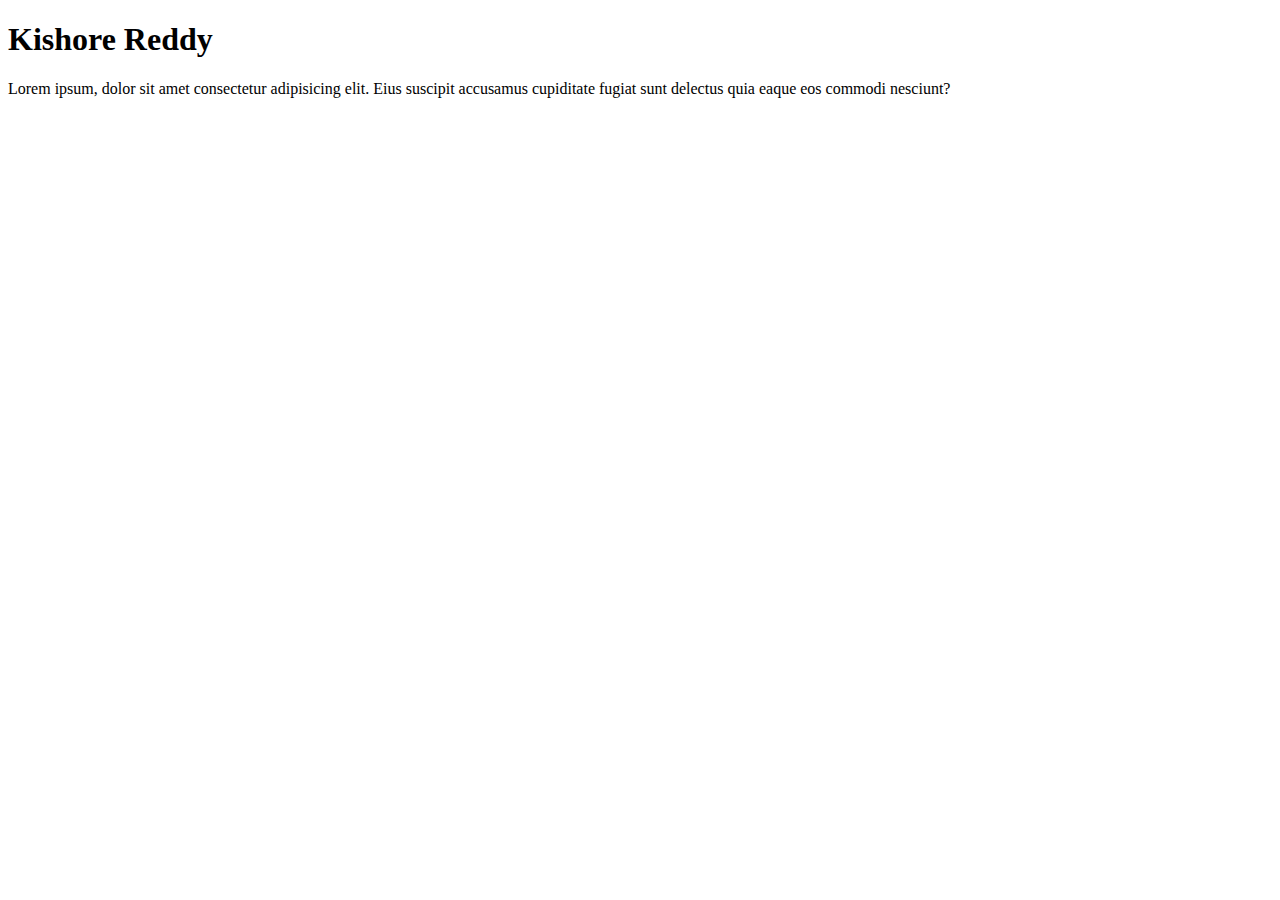
<file: index.html>
<!DOCTYPE html>
<html lang="en">
    <head>
        <meta charset="UTF-8">
        <meta name="viewport" content="width=device-width, initial-scale=1.0">
        <!-- <link rel="stylesheet" href="style.css"> -->
        <title>About CSS</title>
    </head>
    <body>
        <h1>Kishore Reddy</h1>
        <p>Lorem ipsum, dolor sit amet consectetur adipisicing elit. Eius suscipit accusamus cupiditate fugiat sunt delectus quia eaque eos commodi nesciunt?</p>
    </body>
</html>
</file>
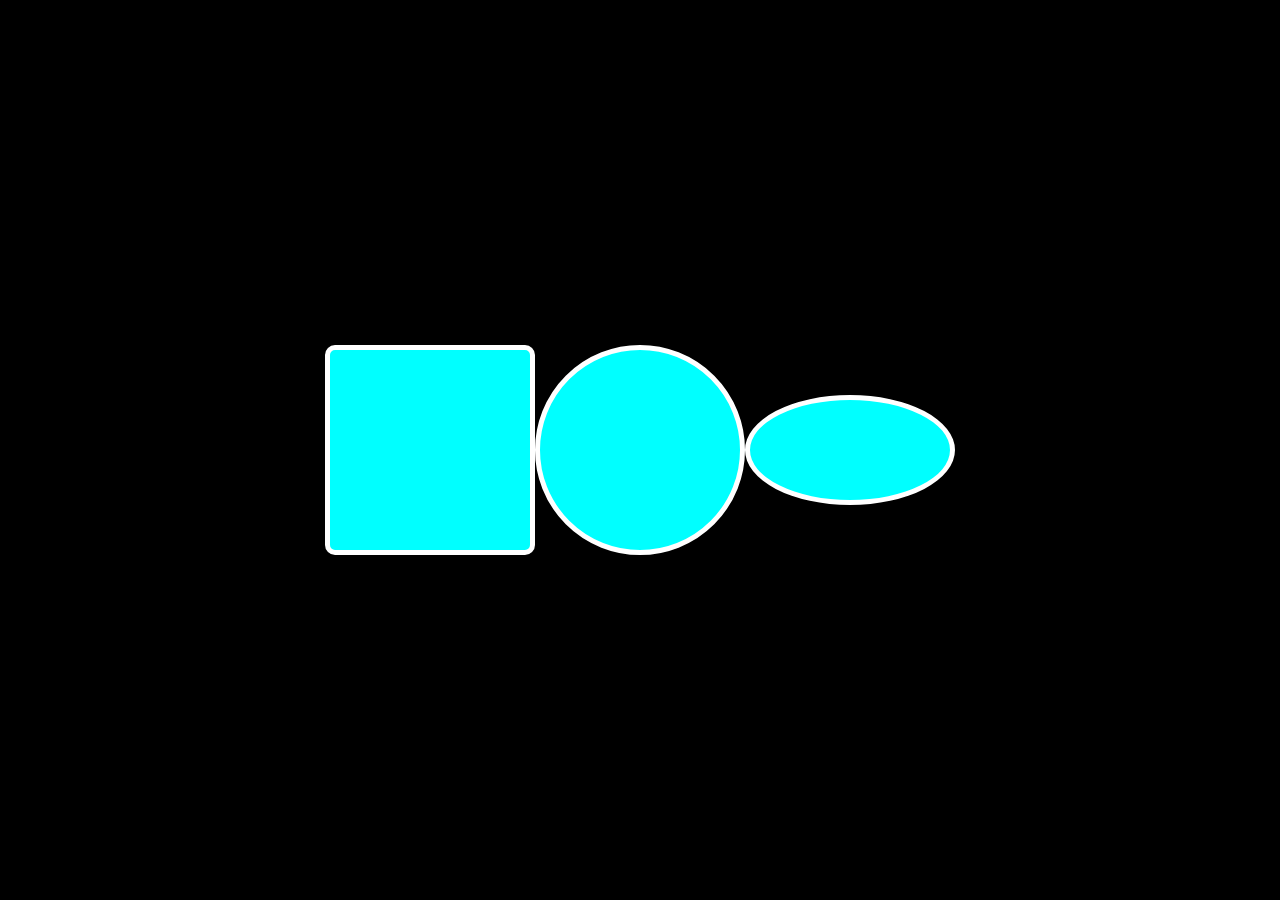
<file: Shape.html>
<!DOCTYPE html>
<html lang="en">
    <head>
        <meta charset="UTF-8">
        <meta name="viewport" content="width=device-width, initial-scale=1.0">
        <title>Shapes</title>
        <link rel="stylesheet" href="shapes.css">
    </head>
    <body>
        <div id="box1"> </div>
        <div id="box2"> </div>
        <div id="box3"> </div>
    </body>
</html>
</file>
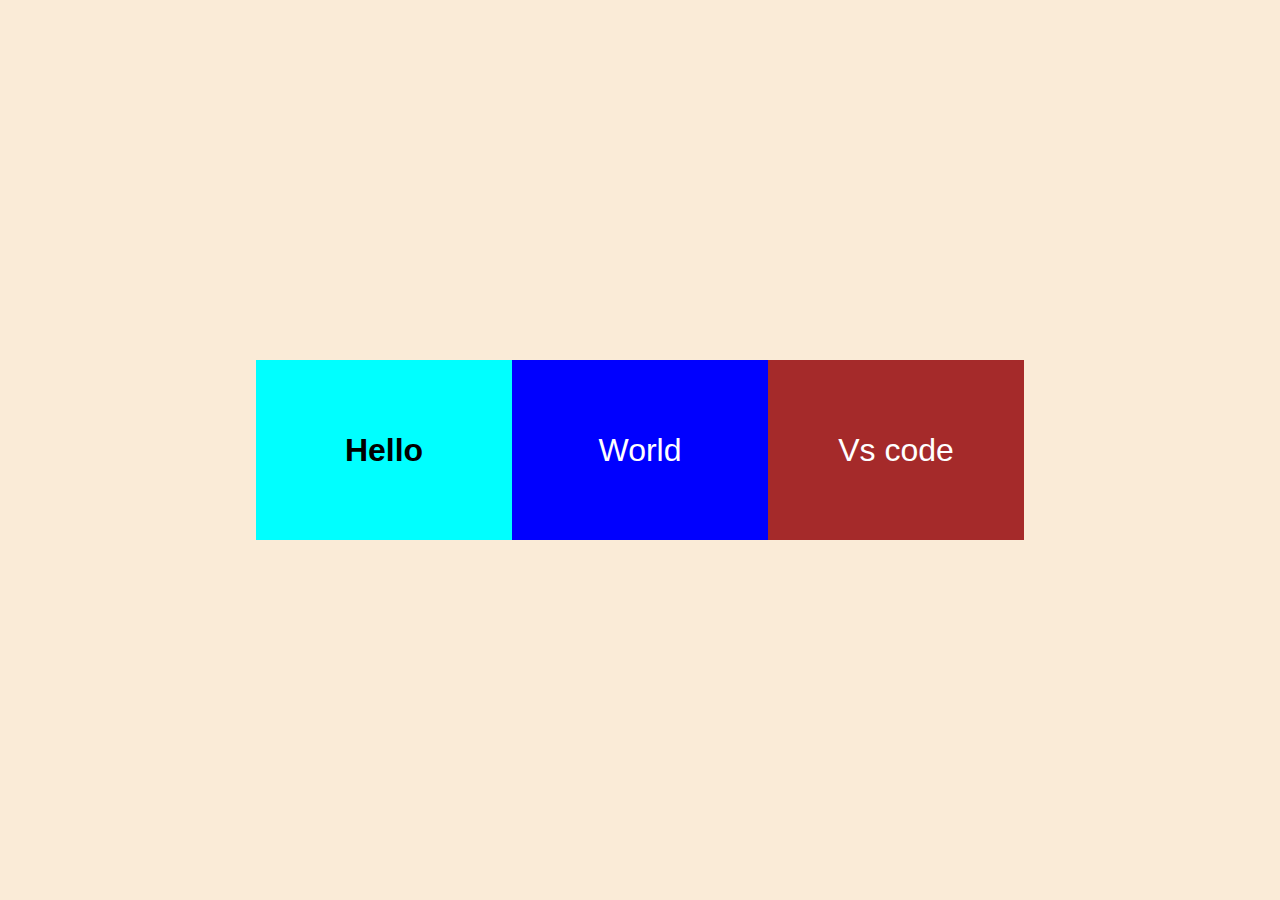
<file: ShapesDivs.html>
<!DOCTYPE html>
<html lang="en">
    <head>
        <meta charset="UTF-8">
        <meta name="viewport" content="width=device-width, initial-scale=1.0">
        <title>Shapes and Divs</title>
        <link rel="stylesheet" href="ShapesDivs.css">
        
    </head>
    <body>
        <div id="box1">
            <h4 style="color: black;">Hello</h4>
        </div>
        <div id="box2">World</div>
        <div id="box3">Vs code</div>
    </body>
</html>
</file>
<file: style.css>
*{
    margin: 0%;
    padding: 0%;
}
html,body{
    width: 100%;
    height: 100%;
}
body{
    background-color: antiquewhite;
    display: flex;
    justify-content: center;
    align-items: center;
}
div{
    width: 20%;
    height: 20%;
    font-size: xx-large;
    font-family: 'Franklin Gothic Medium', 'Arial Narrow', Arial, sans-serif;
    text-align: center;
    display: flex;
    align-items: center;
    justify-content: center;
}
#box1{
    background-color: aqua;
}
#box2{
    color: white;
    background-color: blue;
}
#box3{
    color: white;
    background-color: brown;
}
</file>
<file: shapes.css>
*{
    margin: 0%;
    padding: 0%;
}
html,body{
    width: 100%;
    height: 100%;
}
body{
    background-color: black;
    display: flex;
    align-items: center;
    justify-content: center;
}
div{
    border-style: solid;
    border-width: 5px;
    border-color: white;
}
#box1{
    background-color: aqua;
    height: 200px;
    width: 200px;
    border-radius: 10px;
}
#box2{
    background-color: aqua;
    height: 200px;
    width: 200px;
    border-radius: 50%;

}
#box3 {
    background-color: aqua;
    height: 100px;    
    width: 200px;  
    border-radius: 50%;
}
</file>
<file: ShapesDivs.css>
*{
    margin: 0%;
    padding: 0%;
}
html,body{
    width: 100%;
    height: 100%;
}
body{
    background-color: antiquewhite;
    display: flex;
    justify-content: center;
    align-items: center;
}
div{
    width: 20%;
    height: 20%;
    font-size: xx-large;
    font-family: 'Franklin Gothic Medium', 'Arial Narrow', Arial, sans-serif;
    text-align: center;
    display: flex;
    align-items: center;
    justify-content: center;
}
#box1{
    background-color: aqua;
}
#box2{
    color: white;
    background-color: blue;
}
#box3{
    color: white;
    background-color: brown;
}
</file>
